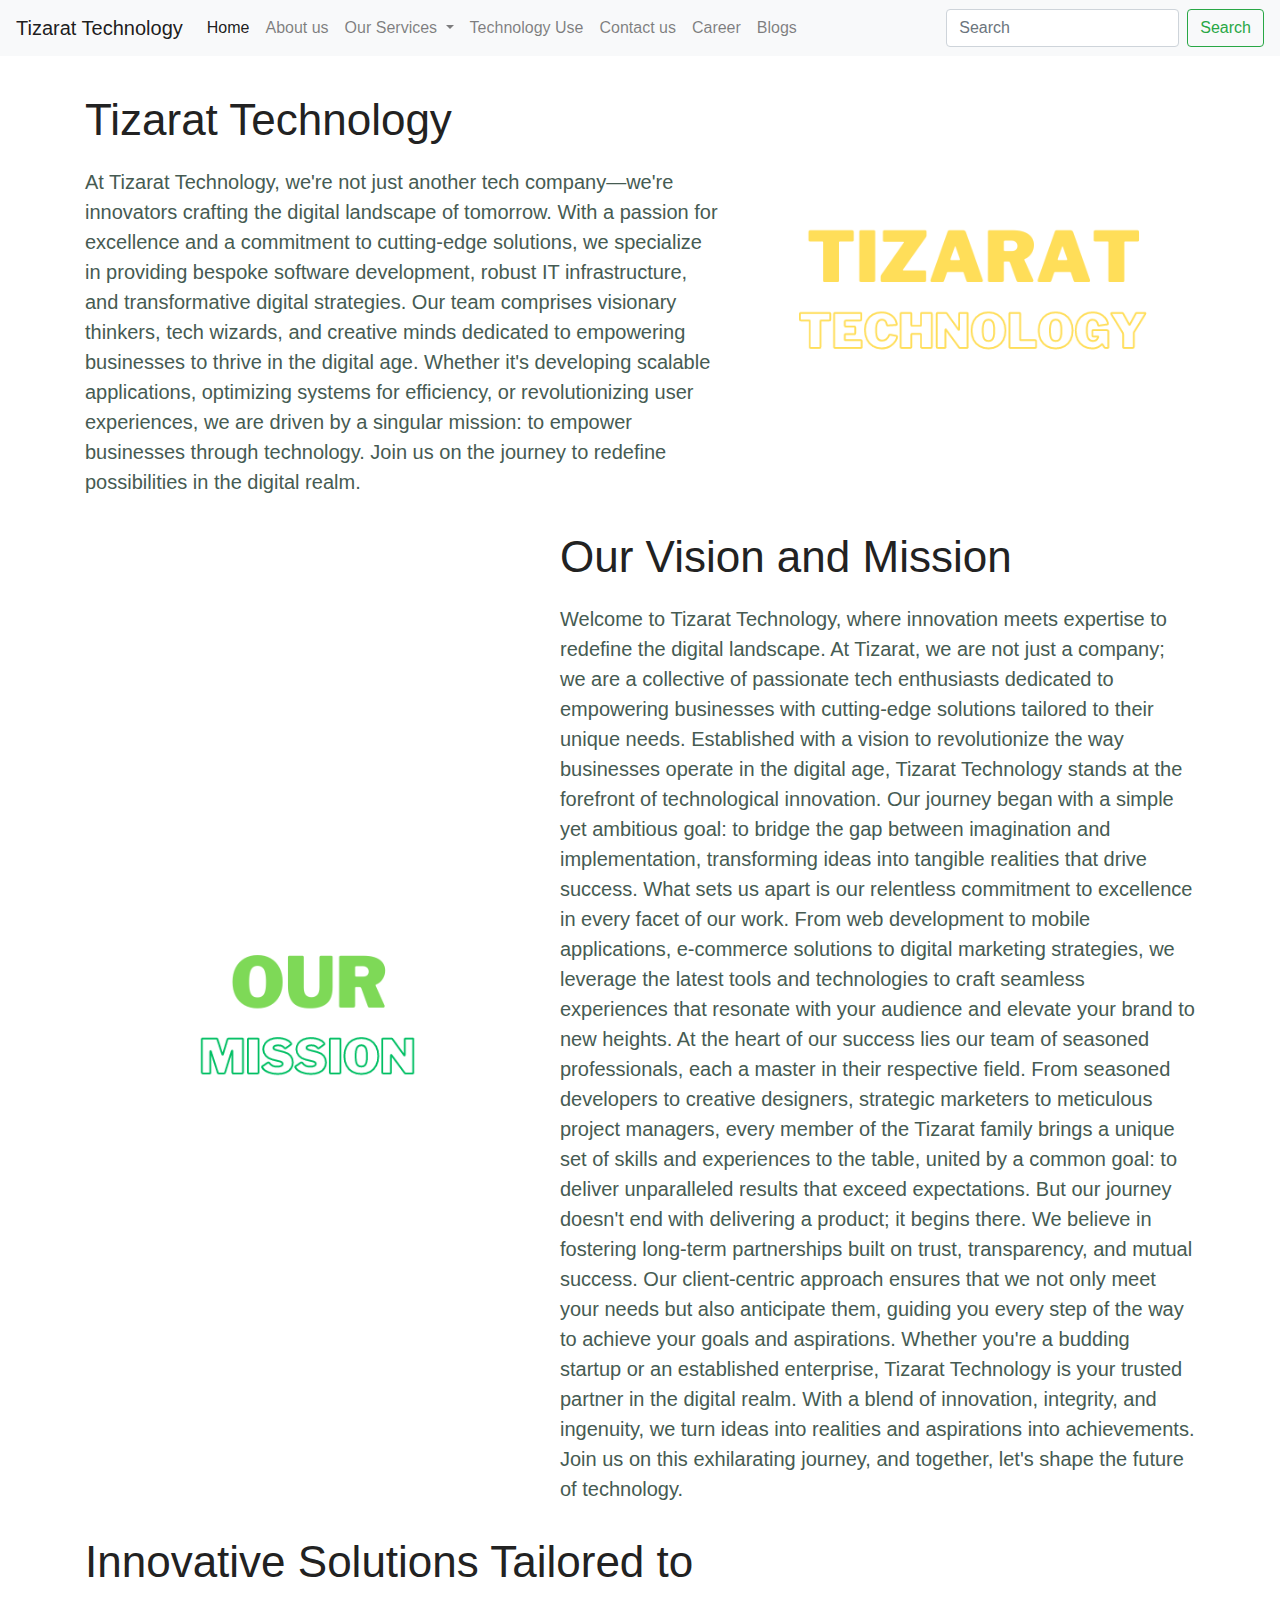
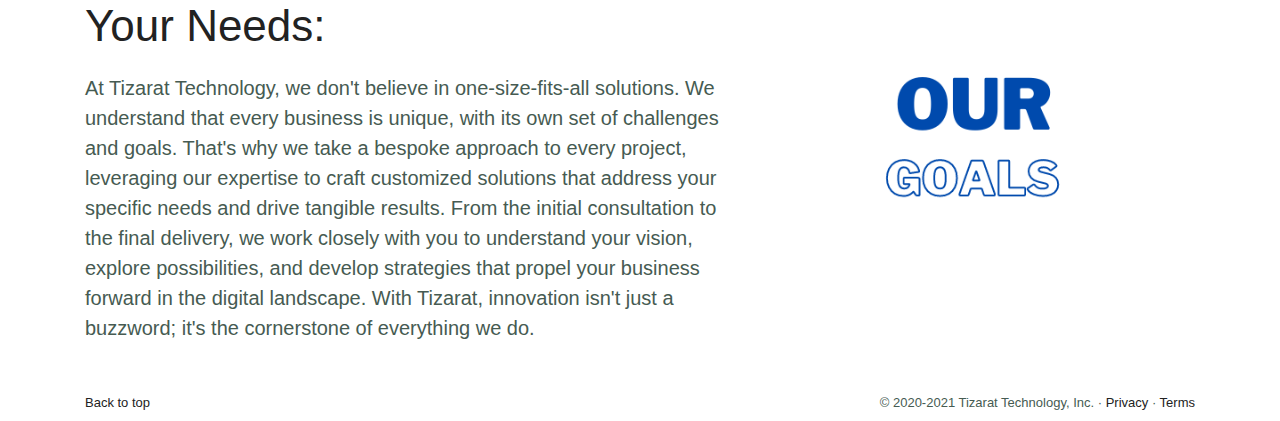
<file: about_us.html>
<!DOCTYPE html>
<html lang="en">
  <head>
    <!-- Required meta tags -->
    <meta charset="utf-8" />
    <meta
      name="viewport"
      content="width=device-width, initial-scale=1, shrink-to-fit=no"
    />

    <!-- Bootstrap CSS -->
    <link
      rel="stylesheet"
      href="https://stackpath.bootstrapcdn.com/bootstrap/4.4.1/css/bootstrap.min.css"
      integrity="sha384-Vkoo8x4CGsO3+Hhxv8T/Q5PaXtkKtu6ug5TOeNV6gBiFeWPGFN9MuhOf23Q9Ifjh"
      crossorigin="anonymous"
    />
    <link rel="stylesheet" href="style.css" />

    <title>Tizarat Technology</title>
  </head>

  <body>
    <nav class="navbar navbar-expand-lg navbar-light bg-light">
      <a class="navbar-brand" href="/index.html">Tizarat Technology</a>
      <button
        class="navbar-toggler"
        type="button"
        data-toggle="collapse"
        data-target="#navbarSupportedContent"
        aria-controls="navbarSupportedContent"
        aria-expanded="false"
        aria-label="Toggle navigation"
      >
        <span class="navbar-toggler-icon"></span>
      </button>

      <div class="collapse navbar-collapse" id="navbarSupportedContent">
        <ul class="navbar-nav mr-auto">
          <li class="nav-item active">
            <a class="nav-link" href="index.html"
              >Home <span class="sr-only">(current)</span></a
            >
          </li>
          <li class="nav-item">
            <a class="nav-link" href="about_us.html">About us</a>
          </li>
          <li class="nav-item dropdown">
            <a
              class="nav-link dropdown-toggle"
              href="#"
              id="navbarDropdown"
              role="button"
              data-toggle="dropdown"
              aria-haspopup="true"
              aria-expanded="false"
            >
              Our Services
            </a>
            <div class="dropdown-menu" aria-labelledby="navbarDropdown">
              <a class="dropdown-item" href="web.html">Web Development</a>
              <div class="dropdown-divider"></div>
              <a class="dropdown-item" href="#">Software Development</a>
              <div class="dropdown-divider"></div>
              <a class="dropdown-item" href="/Digital_marketing/Digital.html">Digitial  Marketing</a>
            </div>
          </li>
          <li class="nav-item">
            <a class="nav-link" href="tech.html">Technology Use</a>
          </li>
          <li class="nav-item">
            <a class="nav-link" href="/contact/contact_us.html">Contact us</a>
          </li>
          <li class="nav-item">
            <a class="nav-link" href="carrier.html">Career</a>
          </li>
          <li class="nav-item">
            <a class="nav-link" href="/contact/blog/blogs.html">Blogs</a>
          </li>
        </ul>
        <form class="form-inline my-2 my-lg-0">
          <input
            class="form-control mr-sm-2"
            type="search"
            placeholder="Search"
            aria-label="Search"
          />
          <button class="btn btn-outline-success my-2 my-sm-0" type="submit">
            Search
          </button>
        </form>
      </div>
    </nav>

    <div class="container my-4">
      <div
        class="row featurette d-flex justify-content-center align-items-center"
      >
        <div class="col-md-7">
          <h2 class="featurette-heading">
            Tizarat Technology
            <!-- <span class="text-muted">learning for any time</span> -->
          </h2>
          <p class="lead">
            At Tizarat Technology, we're not just another tech company—we're
            innovators crafting the digital landscape of tomorrow. With a
            passion for excellence and a commitment to cutting-edge solutions,
            we specialize in providing bespoke software development, robust IT
            infrastructure, and transformative digital strategies. Our team
            comprises visionary thinkers, tech wizards, and creative minds
            dedicated to empowering businesses to thrive in the digital age.
            Whether it's developing scalable applications, optimizing systems
            for efficiency, or revolutionizing user experiences, we are driven
            by a singular mission: to empower businesses through technology.
            Join us on the journey to redefine possibilities in the digital
            realm.
          </p>
        </div>
        <div class="col-md-5">
          <img
            class="img-fluid"
            src="/img/Complte/Tizarat Technology0.png"
            width="100%"
            height="70%"
            alt=""
          />
        </div>
      </div>
      <div
        class="row featurette d-flex justify-content-center align-items-center"
      >
        <div class="col-md-7 order-md-2">
          <h2 class="featurette-heading">
            Our Vision and Mission
            <!-- <span class="text-muted">Sells any palce.</span> -->
          </h2>
          <p class="lead">
            Welcome to Tizarat Technology, where innovation meets expertise to
            redefine the digital landscape. At Tizarat, we are not just a
            company; we are a collective of passionate tech enthusiasts
            dedicated to empowering businesses with cutting-edge solutions
            tailored to their unique needs. Established with a vision to
            revolutionize the way businesses operate in the digital age, Tizarat
            Technology stands at the forefront of technological innovation. Our
            journey began with a simple yet ambitious goal: to bridge the gap
            between imagination and implementation, transforming ideas into
            tangible realities that drive success. What sets us apart is our
            relentless commitment to excellence in every facet of our work. From
            web development to mobile applications, e-commerce solutions to
            digital marketing strategies, we leverage the latest tools and
            technologies to craft seamless experiences that resonate with your
            audience and elevate your brand to new heights. At the heart of our
            success lies our team of seasoned professionals, each a master in
            their respective field. From seasoned developers to creative
            designers, strategic marketers to meticulous project managers, every
            member of the Tizarat family brings a unique set of skills and
            experiences to the table, united by a common goal: to deliver
            unparalleled results that exceed expectations. But our journey
            doesn't end with delivering a product; it begins there. We believe
            in fostering long-term partnerships built on trust, transparency,
            and mutual success. Our client-centric approach ensures that we not
            only meet your needs but also anticipate them, guiding you every
            step of the way to achieve your goals and aspirations. Whether
            you're a budding startup or an established enterprise, Tizarat
            Technology is your trusted partner in the digital realm. With a
            blend of innovation, integrity, and ingenuity, we turn ideas into
            realities and aspirations into achievements. Join us on this
            exhilarating journey, and together, let's shape the future of
            technology.
          </p>
        </div>
        <div class="col-md-5 order-md-1">
          <img
            class="img-fluid"
            src="/img/Complte/Tizarat Technology1.png"
            alt="resurant"
          />
        </div>
      </div>
      <div
        class="row featurette d-flex justify-content-center align-items-center"
      >
        <div class="col-md-7">
          <h2 class="featurette-heading">
            Innovative Solutions Tailored to Your Needs:
            <!-- <span class="text-muted">Take care your patients</span> -->
          </h2>
          <p class="lead">
            At Tizarat Technology, we don't believe in one-size-fits-all
            solutions. We understand that every business is unique, with its own
            set of challenges and goals. That's why we take a bespoke approach
            to every project, leveraging our expertise to craft customized
            solutions that address your specific needs and drive tangible
            results. From the initial consultation to the final delivery, we
            work closely with you to understand your vision, explore
            possibilities, and develop strategies that propel your business
            forward in the digital landscape. With Tizarat, innovation isn't
            just a buzzword; it's the cornerstone of everything we do.
          </p>
        </div>
        <div class="col-md-5">
          <img class="img-fluid" src="/img/Complte/Tizarat Technology2.png" alt="Health" />
        </div>
      </div>
     
    </div>

    <footer class="container">
      <p class="float-right"><a href="#">Back to top</a></p>
      <p>
        © 2020-2021 Tizarat Technology, Inc. · <a href="#">Privacy</a> ·
        <a href="#">Terms</a>
      </p>
    </footer>
    <!-- Optional JavaScript -->
    <!-- jQuery first, then Popper.js, then Bootstrap JS -->
    <script
      src="https://code.jquery.com/jquery-3.4.1.slim.min.js"
      integrity="sha384-J6qa4849blE2+poT4WnyKhv5vZF5SrPo0iEjwBvKU7imGFAV0wwj1yYfoRSJoZ+n"
      crossorigin="anonymous"
    ></script>
    <script
      src="https://cdn.jsdelivr.net/npm/popper.js@1.16.0/dist/umd/popper.min.js"
      integrity="sha384-Q6E9RHvbIyZFJoft+2mJbHaEWldlvI9IOYy5n3zV9zzTtmI3UksdQRVvoxMfooAo"
      crossorigin="anonymous"
    ></script>
    <script
      src="https://stackpath.bootstrapcdn.com/bootstrap/4.4.1/js/bootstrap.min.js"
      integrity="sha384-wfSDF2E50Y2D1uUdj0O3uMBJnjuUD4Ih7YwaYd1iqfktj0Uod8GCExl3Og8ifwB6"
      crossorigin="anonymous"
    ></script>
  </body>
</html>
</file>
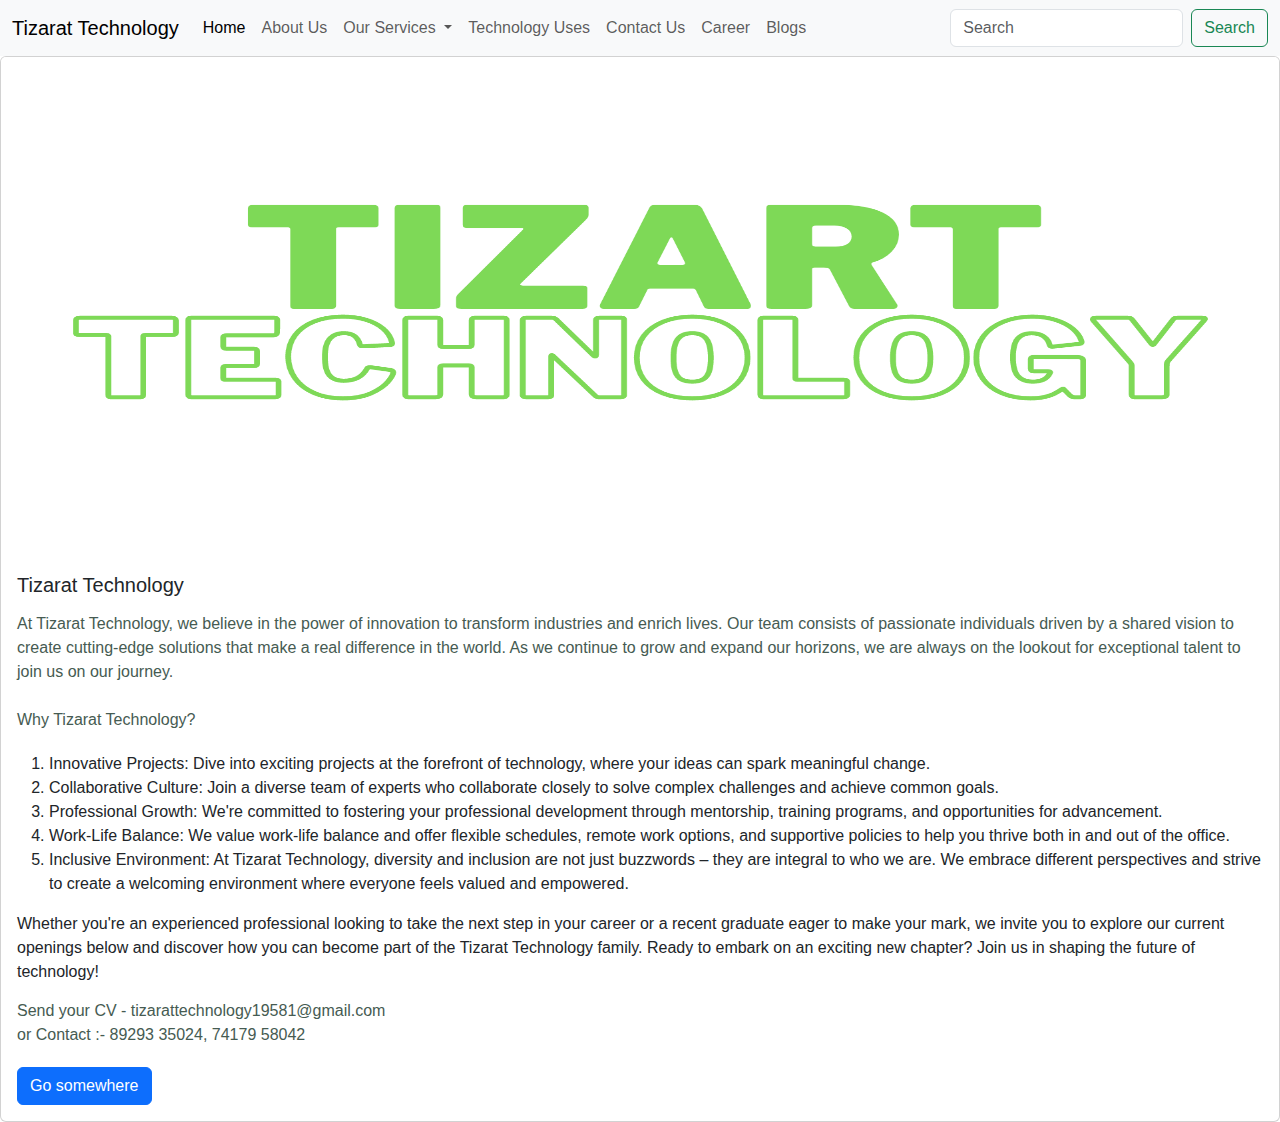
<file: carrier.html>
<!DOCTYPE html>
<html lang="en">
<head>
    <meta charset="UTF-8">
    <meta name="viewport" content="width=device-width, initial-scale=1.0">
    <title>Tizarat Technology</title>
    <link href="https://cdn.jsdelivr.net/npm/bootstrap@5.3.3/dist/css/bootstrap.min.css" rel="stylesheet" integrity="sha384-QWTKZyjpPEjISv5WaRU9OFeRpok6YctnYmDr5pNlyT2bRjXh0JMhjY6hW+ALEwIH" crossorigin="anonymous">
    <link rel="stylesheet" href="style.css">
</head>
<body>
    <!-- Navbar start -->
    <nav class="navbar navbar-expand-lg navbar-light bg-light">
        <div class="container-fluid">
          <a class="navbar-brand" href="index.html">Tizarat Technology</a>
          <button class="navbar-toggler" type="button" data-bs-toggle="collapse" data-bs-target="#navbarSupportedContent" aria-controls="navbarSupportedContent" aria-expanded="false" aria-label="Toggle navigation">
            <span class="navbar-toggler-icon"></span>
          </button>
          <div class="collapse navbar-collapse" id="navbarSupportedContent">
            <ul class="navbar-nav me-auto mb-2 mb-lg-0">
              <li class="nav-item">
                <a class="nav-link active" aria-current="page" href="index.html">Home</a>
              </li>
              <li class="nav-item">
                <a class="nav-link" href="about_us.html">About Us</a>
              </li>
              <li class="nav-item dropdown">
                <a class="nav-link dropdown-toggle" href="#" id="navbarDropdown" role="button" data-bs-toggle="dropdown" aria-expanded="false">
                  Our Services
                </a>
                <ul class="dropdown-menu" aria-labelledby="navbarDropdown">
                  <li><a class="dropdown-item" href="web.html">Web  Development</a></li>
                  <li><a class="dropdown-item" href="#">Software  Development</a></li>
                  <li><hr class="dropdown-divider"></li>
                  <li><a class="dropdown-item" href="/Digital_marketing/Digital.html">Digitial  Marketing</a></li>
                </ul>
              </li>
              
              <li class="nav-item">
                <a class="nav-link" href="tech.html">Technology Uses</a>
              </li>
              <li class="nav-item">
                <a class="nav-link" href="/contact/contact_us.html">Contact Us</a>
              </li>
              <li class="nav-item">
                <a class="nav-link" href="/carrier.html">
                    Career</a>
              </li>
              <li class="nav-item">
                <a class="nav-link" href="/contact/blog/blogs.html">Blogs</a>
              </li>
              <!-- <li class="nav-item">
                <a class="nav-link" href="#">Link</a>
              </li> -->
            </ul>
            <form class="d-flex">
              <input class="form-control me-2" type="search" placeholder="Search" aria-label="Search">
              <button class="btn btn-outline-success" type="submit">Search</button>
            </form>
          </div>
        </div>
      </nav>
      <!-- Navbar end -->
      <div class="card" id="mainCard">
        <img src="/img/tech/Class-11.png" class="card-img-top" width="100%" height="500px" alt="...">
        <div class="card-body">
          <h5 class="card-title">Tizarat Technology</h5>
          <p class="card-text">
            At Tizarat Technology, we believe in the power of innovation to transform industries and enrich lives. Our team consists of passionate individuals driven by a shared vision to create cutting-edge solutions that make a real difference in the world. As we continue to grow and expand our horizons, we are always on the lookout for exceptional talent to join us on our journey.
                <br><br>
                Why Tizarat Technology?
                <ol>
                    <li>Innovative Projects: Dive into exciting projects at the forefront of technology, where your ideas can spark meaningful change.</li>
                    <li>Collaborative Culture: Join a diverse team of experts who collaborate closely to solve complex challenges and achieve common goals.
                    </li>
                    <li>Professional Growth: We're committed to fostering your professional development through mentorship, training programs, and opportunities for advancement.</li>
                    <li>Work-Life Balance: We value work-life balance and offer flexible schedules, remote work options, and supportive policies to help you thrive both in and out of the office.</li>
                    <li>Inclusive Environment: At Tizarat Technology, diversity and inclusion are not just buzzwords – they are integral to who we are. We embrace different perspectives and strive to create a welcoming environment where everyone feels valued and empowered.</li>
                </ol>
                Whether you're an experienced professional looking to take the next step in your career or a recent graduate eager to make your mark, we invite you to explore our current openings below and discover how you can become part of the Tizarat Technology family.

                Ready to embark on an exciting new chapter? Join us in shaping the future of technology!

                <p>
                    Send your CV - tizarattechnology19581@gmail.com
                    <br>or
                    Contact :- 89293 35024, 74179 58042
                </p>

          </p>
          <a href="#" class="btn btn-primary">Go somewhere</a>
        </div>
      </div>
    
      

    <script src="https://cdn.jsdelivr.net/npm/bootstrap@5.3.3/dist/js/bootstrap.bundle.min.js" integrity="sha384-YvpcrYf0tY3lHB60NNkmXc5s9fDVZLESaAA55NDzOxhy9GkcIdslK1eN7N6jIeHz" crossorigin="anonymous"></script>
</body>
</html>
</file>
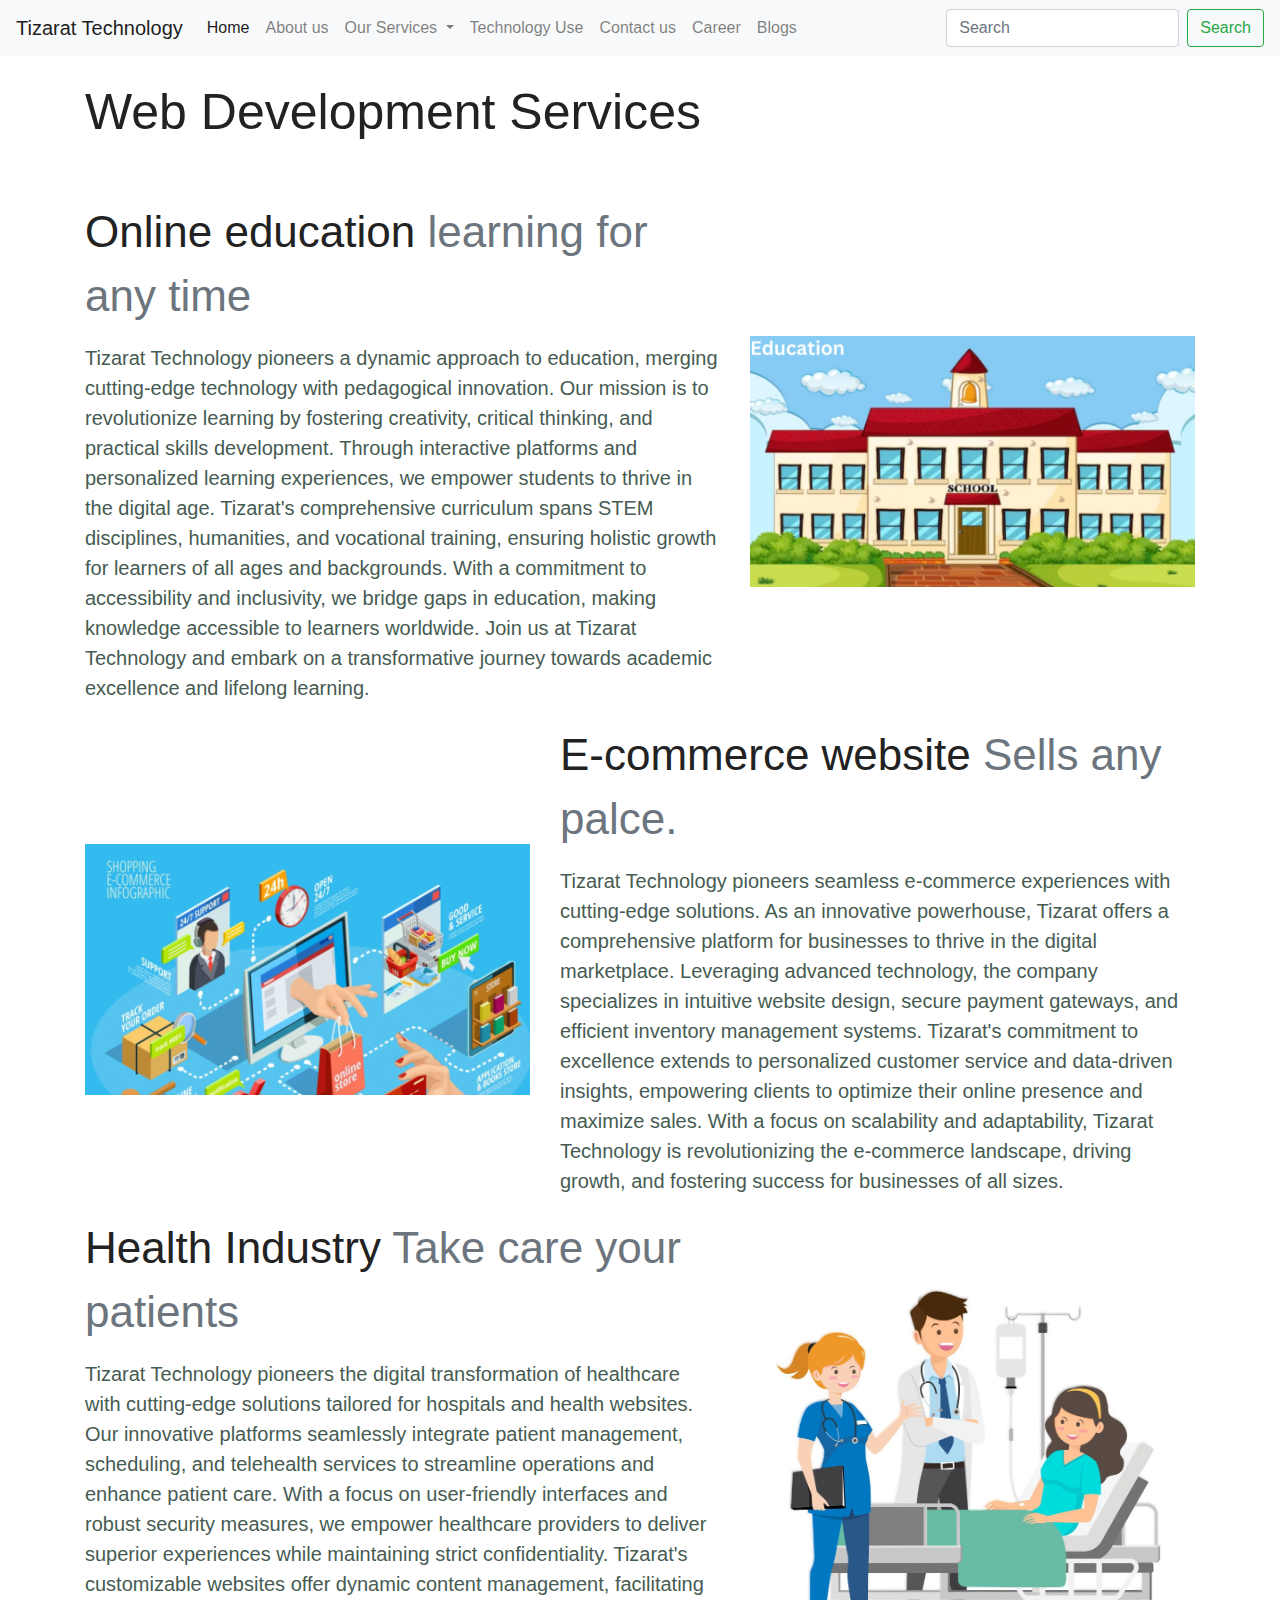
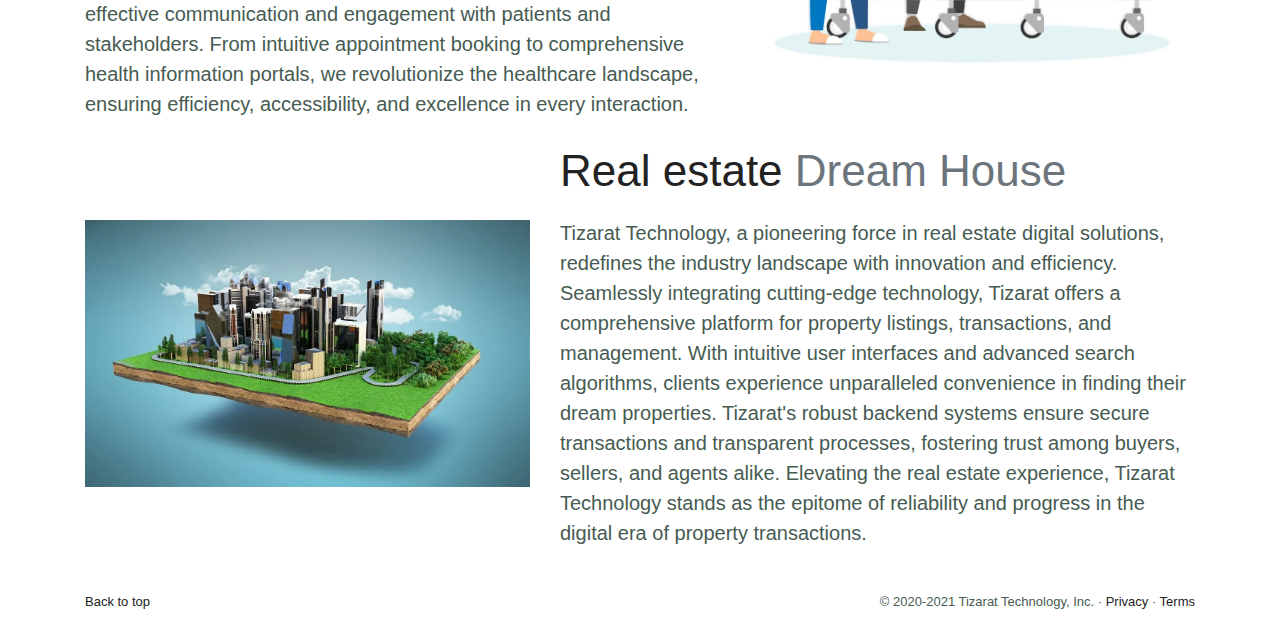
<file: web.html>
<!DOCTYPE html>
<html lang="en">
  <head>
    <!-- Required meta tags -->
    <meta charset="utf-8" />
    <meta
      name="viewport"
      content="width=device-width, initial-scale=1, shrink-to-fit=no"
    />

    <!-- Bootstrap CSS -->
    <link
      rel="stylesheet"
      href="https://stackpath.bootstrapcdn.com/bootstrap/4.4.1/css/bootstrap.min.css"
      integrity="sha384-Vkoo8x4CGsO3+Hhxv8T/Q5PaXtkKtu6ug5TOeNV6gBiFeWPGFN9MuhOf23Q9Ifjh"
      crossorigin="anonymous"
    />
    <link rel="stylesheet" href="style.css">

    <title>Tizarat Technology</title>
  </head>

  <body>
    <nav class="navbar navbar-expand-lg navbar-light bg-light">
      <a class="navbar-brand" href="/index.html">Tizarat Technology</a>
      <button
        class="navbar-toggler"
        type="button"
        data-toggle="collapse"
        data-target="#navbarSupportedContent"
        aria-controls="navbarSupportedContent"
        aria-expanded="false"
        aria-label="Toggle navigation"
      >
        <span class="navbar-toggler-icon"></span>
      </button>

      <div class="collapse navbar-collapse" id="navbarSupportedContent">
        <ul class="navbar-nav mr-auto">
          <li class="nav-item active">
            <a class="nav-link" href="index.html"
              >Home <span class="sr-only">(current)</span></a
            >
          </li>
          <li class="nav-item">
            <a class="nav-link" href="about_us.html">About us</a>
          </li>
          <li class="nav-item dropdown">
            <a
              class="nav-link dropdown-toggle"
              href="#"
              id="navbarDropdown"
              role="button"
              data-toggle="dropdown"
              aria-haspopup="true"
              aria-expanded="false"
            >
              Our Services
            </a>
            <div class="dropdown-menu" aria-labelledby="navbarDropdown">
              <a class="dropdown-item" href="web.html">Web Development</a>
              <div class="dropdown-divider"></div>
              <a class="dropdown-item" href="#">Software Development</a>
              <div class="dropdown-divider"></div>
              <a class="dropdown-item" href="/Digital_marketing/Digital.html">Digital  Marketing</a>
            </div>
          </li>
          <li class="nav-item">
            <a class="nav-link" href="tech.html">Technology Use</a>
          </li>
          <li class="nav-item">
            <a class="nav-link" href="/contact/contact_us.html">Contact us</a>
          </li>
          <li class="nav-item">
            <a class="nav-link" href="carrier.html">Career</a>
          </li>
          <li class="nav-item">
            <a class="nav-link" href="/contact/blog/blogs.html">Blogs</a>
          </li>
        </ul>
        <form class="form-inline my-2 my-lg-0">
          <input
            class="form-control mr-sm-2"
            type="search"
            placeholder="Search"
            aria-label="Search"
          />
          <button class="btn btn-outline-success my-2 my-sm-0" type="submit">
            Search
          </button>
        </form>
      </div>
    </nav>

    <div class="container my-4">
      <h1>Web  Development Services</h1>
      <br> <br>
      <div
        class="row featurette d-flex justify-content-center align-items-center"
      >
        <div class="col-md-7">
          <h2 class="featurette-heading">
            Online education 
            <span class="text-muted">learning for any time</span>
          </h2>
          <p class="lead">
            Tizarat Technology pioneers a dynamic approach to education, merging
            cutting-edge technology with pedagogical innovation. Our mission is
            to revolutionize learning by fostering creativity, critical
            thinking, and practical skills development. Through interactive
            platforms and personalized learning experiences, we empower students
            to thrive in the digital age. Tizarat's comprehensive curriculum
            spans STEM disciplines, humanities, and vocational training,
            ensuring holistic growth for learners of all ages and backgrounds.
            With a commitment to accessibility and inclusivity, we bridge gaps
            in education, making knowledge accessible to learners worldwide.
            Join us at Tizarat Technology and embark on a transformative journey
            towards academic excellence and lifelong learning.
          </p>
        </div>
        <div class="col-md-5">
          <img class="img-fluid" src="/img/Complte/2.png" width="100%" height="70%" alt="" />
        </div>
      </div>
      <div
        class="row featurette d-flex justify-content-center align-items-center"
      >
        <div class="col-md-7 order-md-2">
          <h2 class="featurette-heading">
            E-commerce website
            <span class="text-muted">Sells any palce.</span>
          </h2>
          <p class="lead">
            Tizarat Technology pioneers seamless e-commerce experiences with cutting-edge solutions. As an innovative powerhouse, Tizarat offers a comprehensive platform for businesses to thrive in the digital marketplace. Leveraging advanced technology, the company specializes in intuitive website design, secure payment gateways, and efficient inventory management systems. Tizarat's commitment to excellence extends to personalized customer service and data-driven insights, empowering clients to optimize their online presence and maximize sales. With a focus on scalability and adaptability, Tizarat Technology is revolutionizing the e-commerce landscape, driving growth, and fostering success for businesses of all sizes.
          </p>
        </div>
        <div class="col-md-5 order-md-1">
          <img class="img-fluid" src="/img/Complte/3.png" alt="resurant" />
        </div>
      </div>
      <div
        class="row featurette d-flex justify-content-center align-items-center"
      >
        <div class="col-md-7">
          <h2 class="featurette-heading">
            Health Industry
            <span class="text-muted">Take care your patients</span>
          </h2>
          <p class="lead">
            Tizarat Technology pioneers the digital transformation of healthcare with cutting-edge solutions tailored for hospitals and health websites. Our innovative platforms seamlessly integrate patient management, scheduling, and telehealth services to streamline operations and enhance patient care. With a focus on user-friendly interfaces and robust security measures, we empower healthcare providers to deliver superior experiences while maintaining strict confidentiality. Tizarat's customizable websites offer dynamic content management, facilitating effective communication and engagement with patients and stakeholders. From intuitive appointment booking to comprehensive health information portals, we revolutionize the healthcare landscape, ensuring efficiency, accessibility, and excellence in every interaction.
          </p>
        </div>
        <div class="col-md-5">
          <img class="img-fluid" src="/img/Complte/heathjpg.jpg" alt="Health" />
        </div>
      </div>
      <div
        class="row featurette d-flex justify-content-center align-items-center"
      >
        <div class="col-md-7 order-md-2">
          <h2 class="featurette-heading">
            Real estate
            <span class="text-muted">Dream House</span>
          </h2>
          <p class="lead">
            Tizarat Technology, a pioneering force in real estate digital solutions, redefines the industry landscape with innovation and efficiency. Seamlessly integrating cutting-edge technology, Tizarat offers a comprehensive platform for property listings, transactions, and management. With intuitive user interfaces and advanced search algorithms, clients experience unparalleled convenience in finding their dream properties. Tizarat's robust backend systems ensure secure transactions and transparent processes, fostering trust among buyers, sellers, and agents alike. Elevating the real estate experience, Tizarat Technology stands as the epitome of reliability and progress in the digital era of property transactions.
          </p>
        </div>
        <div class="col-md-5 order-md-1">
          <img class="img-fluid" src="/img/Complte/real-estate.png" alt="resurant" />
        </div>
      </div>
    </div>

    <footer class="container">
      <p class="float-right"><a href="#">Back to top</a></p>
      <p>
        © 2020-2021 Tizarat Technology, Inc. · <a href="#">Privacy</a> ·
        <a href="#">Terms</a>
      </p>
    </footer>
    <!-- Optional JavaScript -->
    <!-- jQuery first, then Popper.js, then Bootstrap JS -->
    <script
      src="https://code.jquery.com/jquery-3.4.1.slim.min.js"
      integrity="sha384-J6qa4849blE2+poT4WnyKhv5vZF5SrPo0iEjwBvKU7imGFAV0wwj1yYfoRSJoZ+n"
      crossorigin="anonymous"
    ></script>
    <script
      src="https://cdn.jsdelivr.net/npm/popper.js@1.16.0/dist/umd/popper.min.js"
      integrity="sha384-Q6E9RHvbIyZFJoft+2mJbHaEWldlvI9IOYy5n3zV9zzTtmI3UksdQRVvoxMfooAo"
      crossorigin="anonymous"
    ></script>
    <script
      src="https://stackpath.bootstrapcdn.com/bootstrap/4.4.1/js/bootstrap.min.js"
      integrity="sha384-wfSDF2E50Y2D1uUdj0O3uMBJnjuUD4Ih7YwaYd1iqfktj0Uod8GCExl3Og8ifwB6"
      crossorigin="anonymous"
    ></script>
  </body>
</html>
</file>
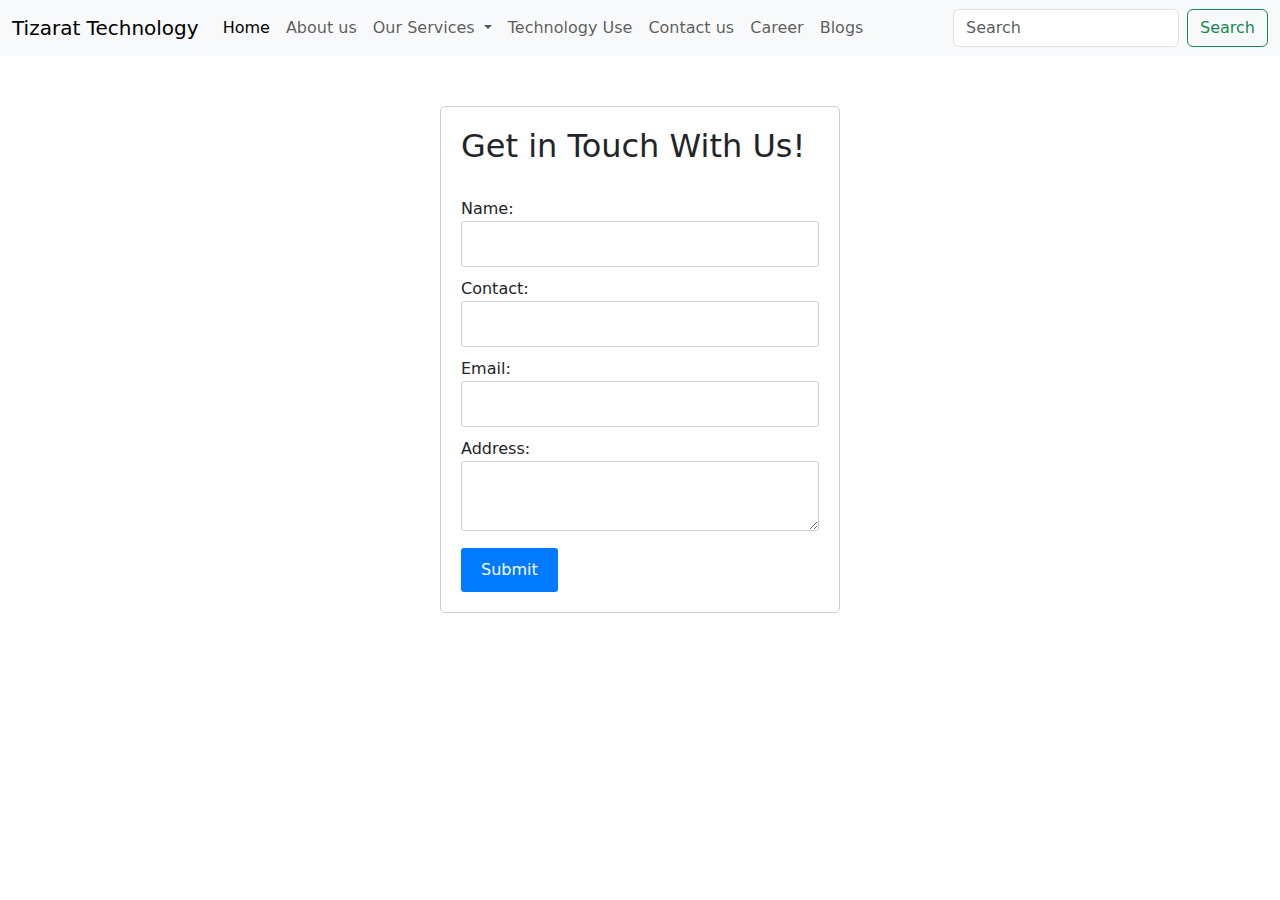
<file: contact/contact_us.html>
<!DOCTYPE html>
<html lang="en">
<head>
  <meta charset="UTF-8">
  <meta name="viewport" content="width=device-width, initial-scale=1.0">
  
  <title>Tizarat Technology</title>
  <link href="https://cdn.jsdelivr.net/npm/bootstrap@5.3.3/dist/css/bootstrap.min.css" rel="stylesheet" integrity="sha384-QWTKZyjpPEjISv5WaRU9OFeRpok6YctnYmDr5pNlyT2bRjXh0JMhjY6hW+ALEwIH" crossorigin="anonymous">

  <link rel="stylesheet" href="/contact/style0.css">

</head>
<body>
    <nav class="navbar navbar-expand-lg bg-body-tertiary">
        <div class="container-fluid">
          <a class="navbar-brand" href="/index.html">Tizarat Technology</a>
          <button class="navbar-toggler" type="button" data-bs-toggle="collapse" data-bs-target="#navbarSupportedContent" aria-controls="navbarSupportedContent" aria-expanded="false" aria-label="Toggle navigation">
            <span class="navbar-toggler-icon"></span>
          </button>
          <div class="collapse navbar-collapse" id="navbarSupportedContent">
            <ul class="navbar-nav me-auto mb-2 mb-lg-0">
              <li class="nav-item">
                <a class="nav-link active" aria-current="page" href="/index.html">Home</a>
              </li>
              <li class="nav-item">
                <a class="nav-link" href="about_us.html">About us</a>
              </li>
              <li class="nav-item dropdown">
                <a class="nav-link dropdown-toggle" href="#" role="button" data-bs-toggle="dropdown" aria-expanded="false">
                 Our Services
                </a>
                <ul class="dropdown-menu">
                  <li><a class="dropdown-item" href="/web.html">Web  Development & Designing</a></li>
                  <li><a class="dropdown-item" href="#">Software Development </a></li>
                  <li><hr class="dropdown-divider"></li>
                  <li><a class="dropdown-item" href="/Digital_marketing/Digital.html">Digital  Marketing</a></li>
                </ul>
              </li>
              
              <li class="nav-item">
                <a class="nav-link" href="/tech.html">Technology Use</a>
              </li>
              <li class="nav-item">
                <a class="nav-link" href="/contact/contact_us.html">Contact us</a>
              </li>
              <li class="nav-item">
                <a class="nav-link" href="/carrier.html">Career</a>
              </li>
              <li class="nav-item">
                <a class="nav-link" href="/contact/blog/blogs.html">Blogs</a>
              </li>
            </ul>
            </ul>
            <form class="d-flex" role="search">
              <input class="form-control me-2" type="search" placeholder="Search" aria-label="Search">
              <button class="btn btn-outline-success" type="submit">Search</button>
            </form>
          </div>
        </div>
      </nav>

  <div class="container">
    <h2>Get in  Touch With Us!</h2><br/>
    <form id="dataForm">
      <label for="name">Name:</label>
      <input type="text" id="name" name="name" required>
      
      <label for="contact">Contact:</label>
      <input type="text" id="contact" name="contact" required>
      
      <label for="email">Email:</label>
      <input type="email" id="email" name="email" required>
      
      <label for="address">Address:</label>
      <textarea id="address" name="address" required></textarea>
      
      <button type="submit">Submit</button>
    </form>
  </div>
  <script src="script.js"></script>
  <script src="https://cdn.jsdelivr.net/npm/bootstrap@5.3.3/dist/js/bootstrap.bundle.min.js" integrity="sha384-YvpcrYf0tY3lHB60NNkmXc5s9fDVZLESaAA55NDzOxhy9GkcIdslK1eN7N6jIeHz" crossorigin="anonymous"></script>
</body>
</html>
</file>
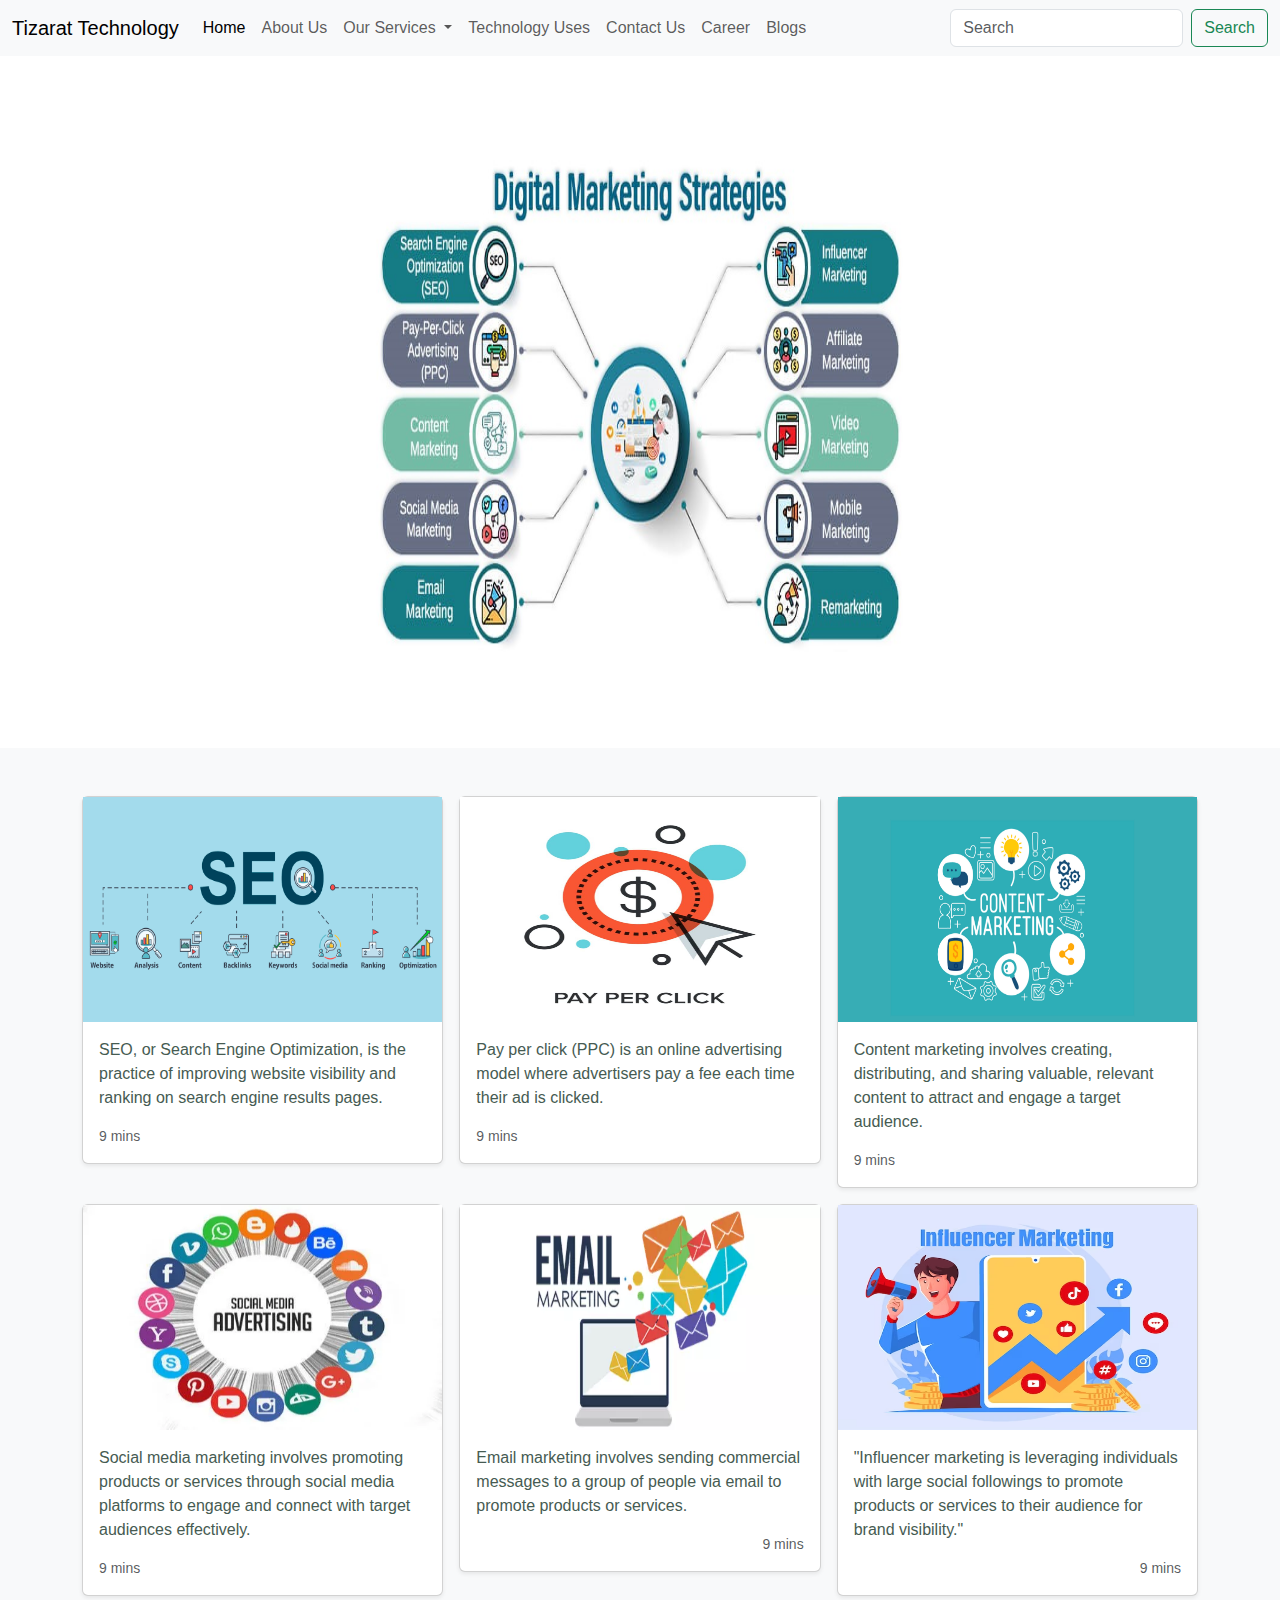
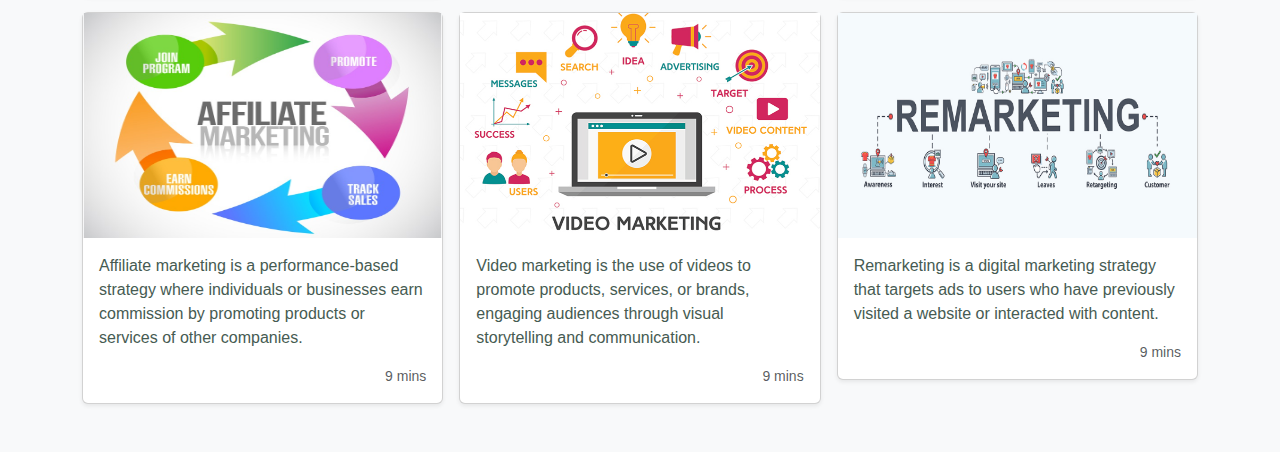
<file: Digital_marketing/Digital.html>
<!DOCTYPE html>
<html lang="en">
<head>
    <meta charset="UTF-8">
    <meta name="viewport" content="width=device-width, initial-scale=1.0">
    <title>Digitial Marketing</title>
    <link rel="stylesheet" href="/style.css">
    <link href="https://cdn.jsdelivr.net/npm/bootstrap@5.3.3/dist/css/bootstrap.min.css" rel="stylesheet" integrity="sha384-QWTKZyjpPEjISv5WaRU9OFeRpok6YctnYmDr5pNlyT2bRjXh0JMhjY6hW+ALEwIH" crossorigin="anonymous">
</head>
<body>

      <!-- Navbar start -->
      <nav class="navbar navbar-expand-lg navbar-light bg-light">
        <div class="container-fluid">
          <a class="navbar-brand" href="index.html">Tizarat Technology</a>
          <button class="navbar-toggler" type="button" data-bs-toggle="collapse" data-bs-target="#navbarSupportedContent" aria-controls="navbarSupportedContent" aria-expanded="false" aria-label="Toggle navigation">
            <span class="navbar-toggler-icon"></span>
          </button>
          <div class="collapse navbar-collapse" id="navbarSupportedContent">
            <ul class="navbar-nav me-auto mb-2 mb-lg-0">
              <li class="nav-item">
                <a class="nav-link active" aria-current="page" href="index.html">Home</a>
              </li>
              <li class="nav-item">
                <a class="nav-link" href="about_us.html">About Us</a>
              </li>
              <li class="nav-item dropdown">
                <a class="nav-link dropdown-toggle" href="web.html" id="navbarDropdown" role="button" data-bs-toggle="dropdown" aria-expanded="false">
                  Our Services
                </a>
                <ul class="dropdown-menu" aria-labelledby="navbarDropdown">
                  <li><a class="dropdown-item" href="web.html">Web  Development</a></li>
                  <li><a class="dropdown-item" href="#">Software  Development</a></li>
                  <li><hr class="dropdown-divider"></li>
                  <li><a class="dropdown-item" href="/Digital_marketing/Digital.html">Digitial  Marketing</a></li>
                </ul>
              </li>
              
              <li class="nav-item">
                <a class="nav-link" href="/tech.html">Technology Uses</a>
              </li>
              <li class="nav-item">
                <a class="nav-link" href="/contact/contact_us.html">Contact Us</a>
              </li>
              <li class="nav-item">
                <a class="nav-link" href="carrier.html">
                  Career</a>
              </li>
              <li class="nav-item">
                <a class="nav-link" href="/contact/blog/blogs.html">Blogs</a>
              </li>
              <!-- <li class="nav-item">
                <a class="nav-link" href="#">Link</a>
              </li> -->
            </ul>
            <form class="d-flex">
              <input class="form-control me-2" type="search" placeholder="Search" aria-label="Search">
              <button class="btn btn-outline-success" type="submit">Search</button>
            </form>
          </div>
        </div>
      </nav>
      <!-- Navbar end --> 

    <!-- Album Start -->
    <main>

        <section class="py-5 text-center container">
          <div class="row py-lg-5">
            <div class="col-lg-6 col-md-8 mx-auto">
              <!-- <h1 class="fw-light">Digital Marketing Services</h1> -->
              <img src="/img/Complte/Digital-Marketing-Stratergies.jpg" id="img1 " width="100%" height="500px">
              <!-- <p class="lead text-muted">Digital marketing encompasses all online efforts aimed at promoting products or services using digital channels such as search engines, social media, email, and websites. It involves various strategies including SEO, content marketing, social media marketing, email marketing, and PPC advertising to reach and engage target audiences, driving conversions and sales..</p> -->
              <!-- <p>
                <a href="#" class="btn btn-primary my-2">Main call to action</a>
                <a href="#" class="btn btn-secondary my-2">Secondary action</a>
              </p> -->
            </div>
          </div>
        </section>
      
        <div class="album py-5 bg-light" id="digital_service">
          <div class="container">
      
            <div class="row row-cols-1 row-cols-sm-2 row-cols-md-3 g-3">
              <div class="col">
                <div class="card shadow-sm">
                    <img src="/Digital_marketing/img_mark/seo.png" width="100%" height="225px">
      
                  <div class="card-body">
                    <p class="card-text">SEO, or Search Engine Optimization, is the practice of improving website visibility and ranking on search engine results pages.</p>
                    <div class="d-flex justify-content-between align-items-center">
                      <!-- <div class="btn-group">
                        <button type="button" class="btn btn-sm btn-outline-secondary">View</button>
                        <button type="button" class="btn btn-sm btn-outline-secondary">Edit</button>
                      </div> -->
                      <small class="text-muted">9 mins</small>
                    </div>
                  </div>
                </div>
              </div>
              <div class="col">
                <div class="card shadow-sm">
                  <img src="/Digital_marketing/img_mark/3-Thing-You-Need-to-Know-About-Pay-Per-Click-Advertising-1200x1200.jpg" width="100%" height="225px" alt="">
      
                  <div class="card-body">
                    <p class="card-text">Pay per click (PPC) is an online advertising model where advertisers pay a fee each time their ad is clicked.</p>
                    <div class="d-flex justify-content-between align-items-center">
                      
                      <small class="text-muted">9 mins</small>
                    </div>
                  </div>
                </div>
              </div>
              <div class="col">
                <div class="card shadow-sm">
                    <img src="/Digital_marketing/img_mark/content-marketing-statistics-featured.png" width="100%" height="225px">
      
                  <div class="card-body">
                    <p class="card-text">Content marketing involves creating, distributing, and sharing valuable, relevant content to attract and engage a target audience.</p>
                    <div class="d-flex justify-content-between align-items-center">
                     
                      <small class="text-muted">9 mins</small>
                    </div>
                  </div>
                </div>
              </div>
      
              <div class="col">
                <div class="card shadow-sm">
                  <img src="/Digital_marketing/img_mark/social-media-marketing-smm--500x500.webp" width="100%" height="225px">
      
                  <div class="card-body">
                    <p class="card-text">Social media marketing involves promoting products or services through social media platforms to engage and connect with target audiences effectively.</p>
                    <div class="d-flex justify-content-between align-items-center">
                     
                      <small class="text-muted">9 mins</small>
                    </div>
                  </div>
                </div>
              </div>
              <div class="col">
                <div class="card shadow-sm">
                    <img src="/Digital_marketing/img_mark/email-marketing-in-ahmedabad.png" width="100%" height="225px">
                  <div class="card-body">
                    <p class="card-text">Email marketing involves sending commercial messages to a group of people via email to promote products or services.</p>
                    <div class="d-flex justify-content-between align-items-center">
                      <div class="btn-group">
                       
                      </div>
                      <small class="text-muted">9 mins</small>
                    </div>
                  </div>
                </div>
              </div>
              <div class="col">
                <div class="card shadow-sm">
                    <img src="/Digital_marketing/img_mark/influencer-marketing.png" width="100%" height="225px">
      
                  <div class="card-body">
                    <p class="card-text">"Influencer marketing is leveraging individuals with large social followings to promote products or services to their audience for brand visibility."</p>
                    <div class="d-flex justify-content-between align-items-center">
                      <div class="btn-group">
                        
                      </div>
                      <small class="text-muted">9 mins</small>
                    </div>
                  </div>
                </div>
              </div>
      
              <div class="col">
                <div class="card shadow-sm">
                    <img src="/Digital_marketing/img_mark/affiilate.jpg" width="100%" height="225px">
                  <div class="card-body">
                    <p class="card-text">Affiliate marketing is a performance-based strategy where individuals or businesses earn commission by promoting products or services of other companies.</p>
                    <div class="d-flex justify-content-between align-items-center">
                      <div class="btn-group">
                       
                      </div>
                      <small class="text-muted">9 mins</small>
                    </div>
                  </div>
                </div>
              </div>
              <div class="col">
                <div class="card shadow-sm">
                  <img src="/Digital_marketing/img_mark/1-VideoMark.webp" width="100%" height="225px">
      
                  <div class="card-body">
                    <p class="card-text">Video marketing is the use of videos to promote products, services, or brands, engaging audiences through visual storytelling and communication.</p>
                    <div class="d-flex justify-content-between align-items-center">
                      <div class="btn-group">
                       
                      </div>
                      <small class="text-muted">9 mins</small>
                    </div>
                  </div>
                </div>
              </div>
              <div class="col">
                <div class="card shadow-sm">
                  
                  <img src="/Digital_marketing/img_mark/remarketing.jpg" width="100%" height="225px">
                  <div class="card-body">
                    <p class="card-text">Remarketing is a digital marketing strategy that targets ads to users who have previously visited a website or interacted with content.</p>
                    <div class="d-flex justify-content-between align-items-center">
                      <div class="btn-group">
                        
                      </div>
                      <small class="text-muted">9 mins</small>
                    </div>
                  </div>
                </div>
                
              </div>
            </div>
          </div>
        </div>
      
      </main>
    <!-- Album End -->
    <script src="https://cdn.jsdelivr.net/npm/bootstrap@5.3.3/dist/js/bootstrap.bundle.min.js" integrity="sha384-YvpcrYf0tY3lHB60NNkmXc5s9fDVZLESaAA55NDzOxhy9GkcIdslK1eN7N6jIeHz" crossorigin="anonymous"></script>
</body>
</html>
</file>
<file: style.css>
@import url(https://fonts.googleapis.com/css2?family=Crimson+Pro:wght@200..900&display=swap);
*{
    margin: 0;
    padding: 0;
    box-sizing: border-box;
    font-family: 'spartan',sans-serif;
}

h1{
    font-size: 50px;
    line-height: 64px;
    color: #222;
}

h2{
    font-size: 44px;
    line-height: 64px;
    color: #222;
}

h4{
    font-size: 20px;
    color: #222;
}

h6{
    font-weight: 700px;
    font-size: 12px;
}

p{
    font-size: 16px;
    color: #465b52;
    margin: 15px 0 20px 0;
}

.section-p1{
    padding: 40px 80px;
}
.section-m1{
    margin: 40px 0;
}
button.normal{
    font-size: 14px;
    font-weight: 600;
    padding: 15px 30px;
    color: #000;
    background-color: #fff;
    border-radius: 4px;
    cursor: pointer;
    border:none;
    transform: 0.2s ease;

}
button.white{
    font-size: 13px;
    font-weight: 600;
    padding: 11px 18px;
    color: #fff;
    background-color: transparent;
    cursor: pointer;
    border:1px solid #fff;
    outline: none;
    transform: 0.2s ease;

}

body{
    width: 100%;
}
.d-flex{
    
    
    justify-content: flex-end;
}
#card-section{
    margin-top: 50px;
    margin-left: 250px;
    margin-right: 250px;
    margin-bottom: 100px;
}

#productCard{
    margin-top: 50px;
    margin-left: 250px;
    margin-right: 250px;
    margin-bottom: 100px;
}
#about{
    margin-top: 10px;
    margin-left: 120px;
    font-family: sans-serif, arial, helvetica;
    font-weight: 500px;
}
#tech{
    margin-top: 10px;
    margin-left: 120px;
    font-family: sans-serif, arial, helvetica;
    font-weight: 500px;
}
footer {
    display: flex;
    flex-wrap: wrap;
    justify-content: space-between;
}

footer .col{
    display: flex;
    flex-direction: column;
    align-items: flex-start;
    margin-bottom: 20%;
}
footer .logo{
    margin-bottom: 30px;
}

footer h4{
    font-size: 14px;
    padding-bottom: 20px;
}

footer p{
    font-size: 13px;
    margin: 0 0 8px 0;   
}

footer a {
    font-size: 13px;
    text-decoration: none;
    color: #222;
    margin-bottom: 10px;
}

footer .follow{
    margin-top: 20%;
}
footer .follow i{
    color: #465b52;
    padding-right: 4px;
    cursor: pointer;
}

footer .follow .row img{
    border: 1px solid #088178;
    border-radius: 6px;
}

footer .follow  img{
    margin: 10px 0 15px 0;
}

footer .follow i:hover{
    color: #088178;
}

footer .copyright{
    width: 100%;
    text-align: center;
}
#colo{
    background-color: gainsboro;
}

/* #digital_service{
    margin-top: 10px;
    margin-left: 120px;
    font-family: sans-serif, arial, helvetica;
    font-weight: 500px;
} */
#img1{
    align-items: center;
}
</file>
<file: contact/style0.css>
.container {
    max-width: 400px;
    margin: 0 auto;
    padding: 20px;
    border: 1px solid #ccc;
    border-radius: 5px;
  }
  .container {
    margin-top: 50px;
  }
  
  input[type="text"],
  input[type="email"],
  textarea {
    width: 100%;
    padding: 10px;
    margin-bottom: 10px;
    border: 1px solid #ccc;
    border-radius: 3px;
  }
  
  button {
    background-color: #007bff;
    color: #fff;
    padding: 10px 20px;
    border: none;
    border-radius: 3px;
    cursor: pointer;
  }
  
  button:hover {
    background-color: #0056b3;
  }
</file>
